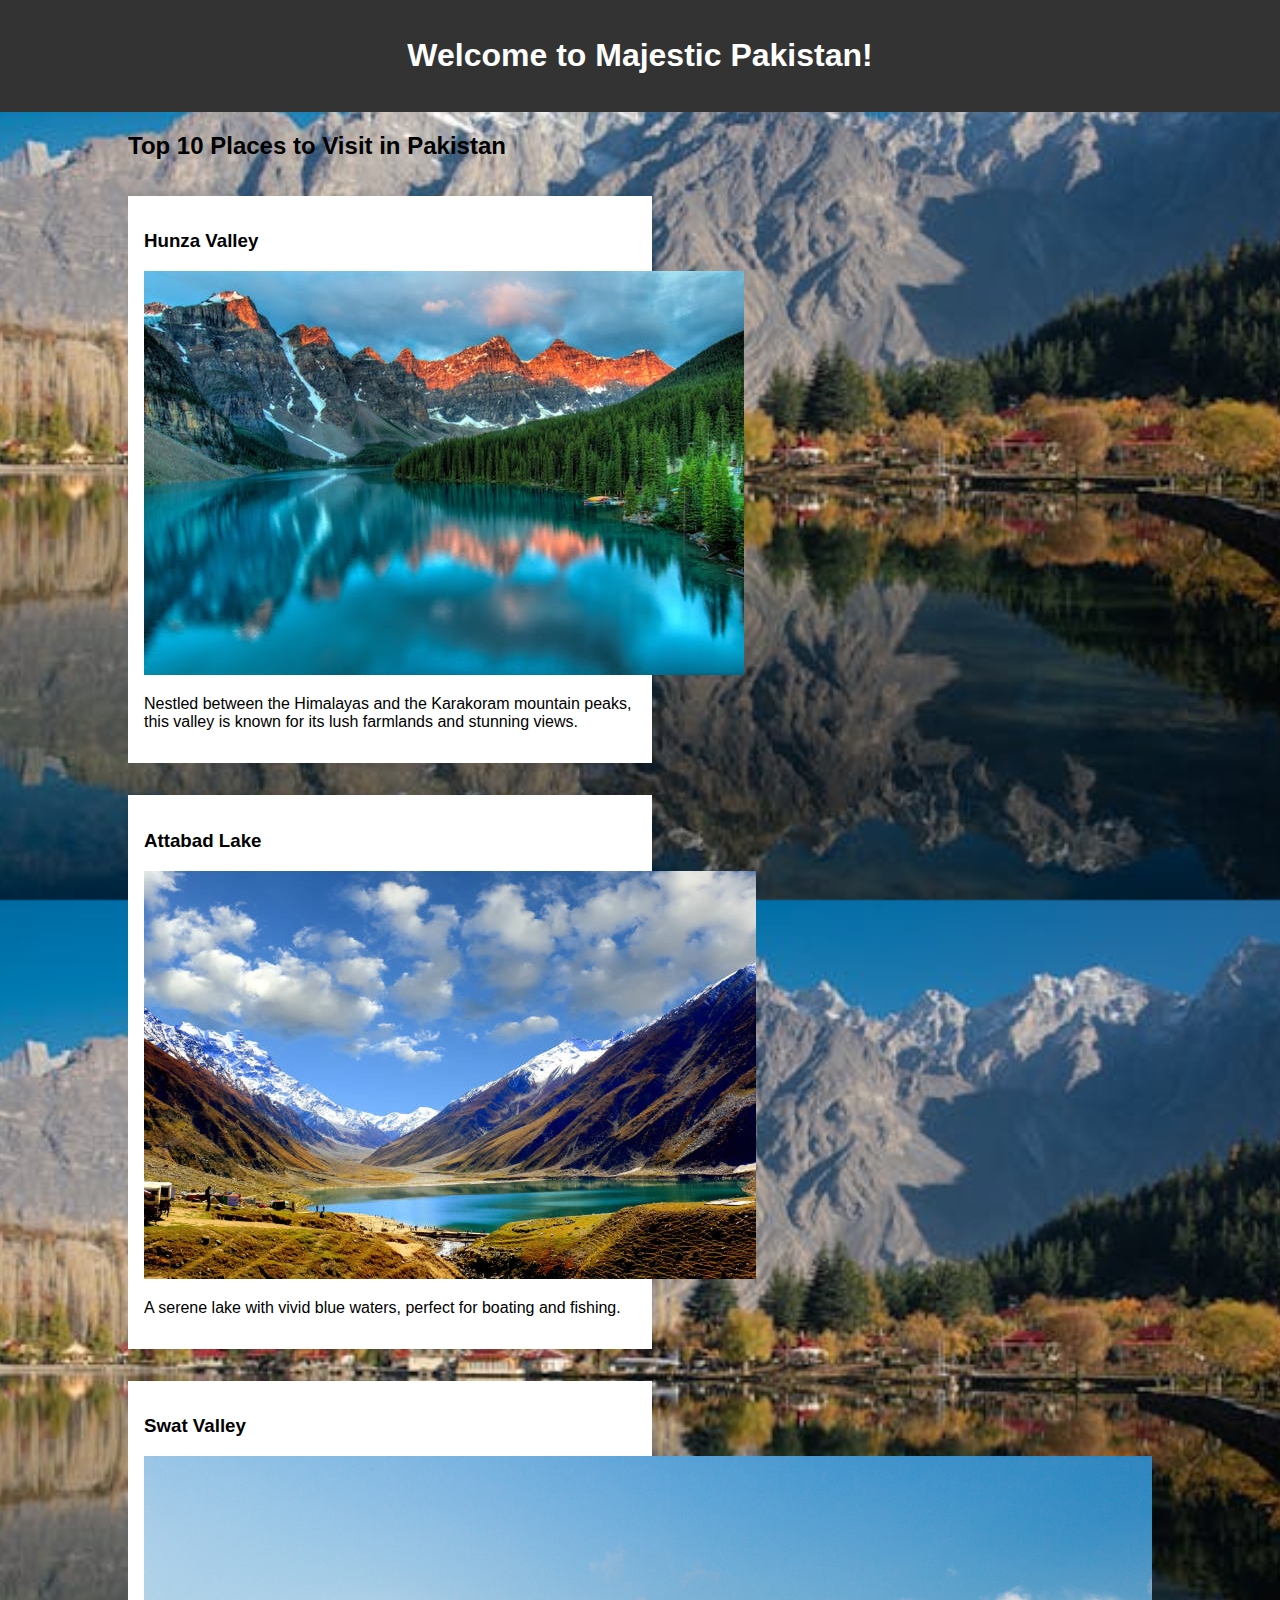
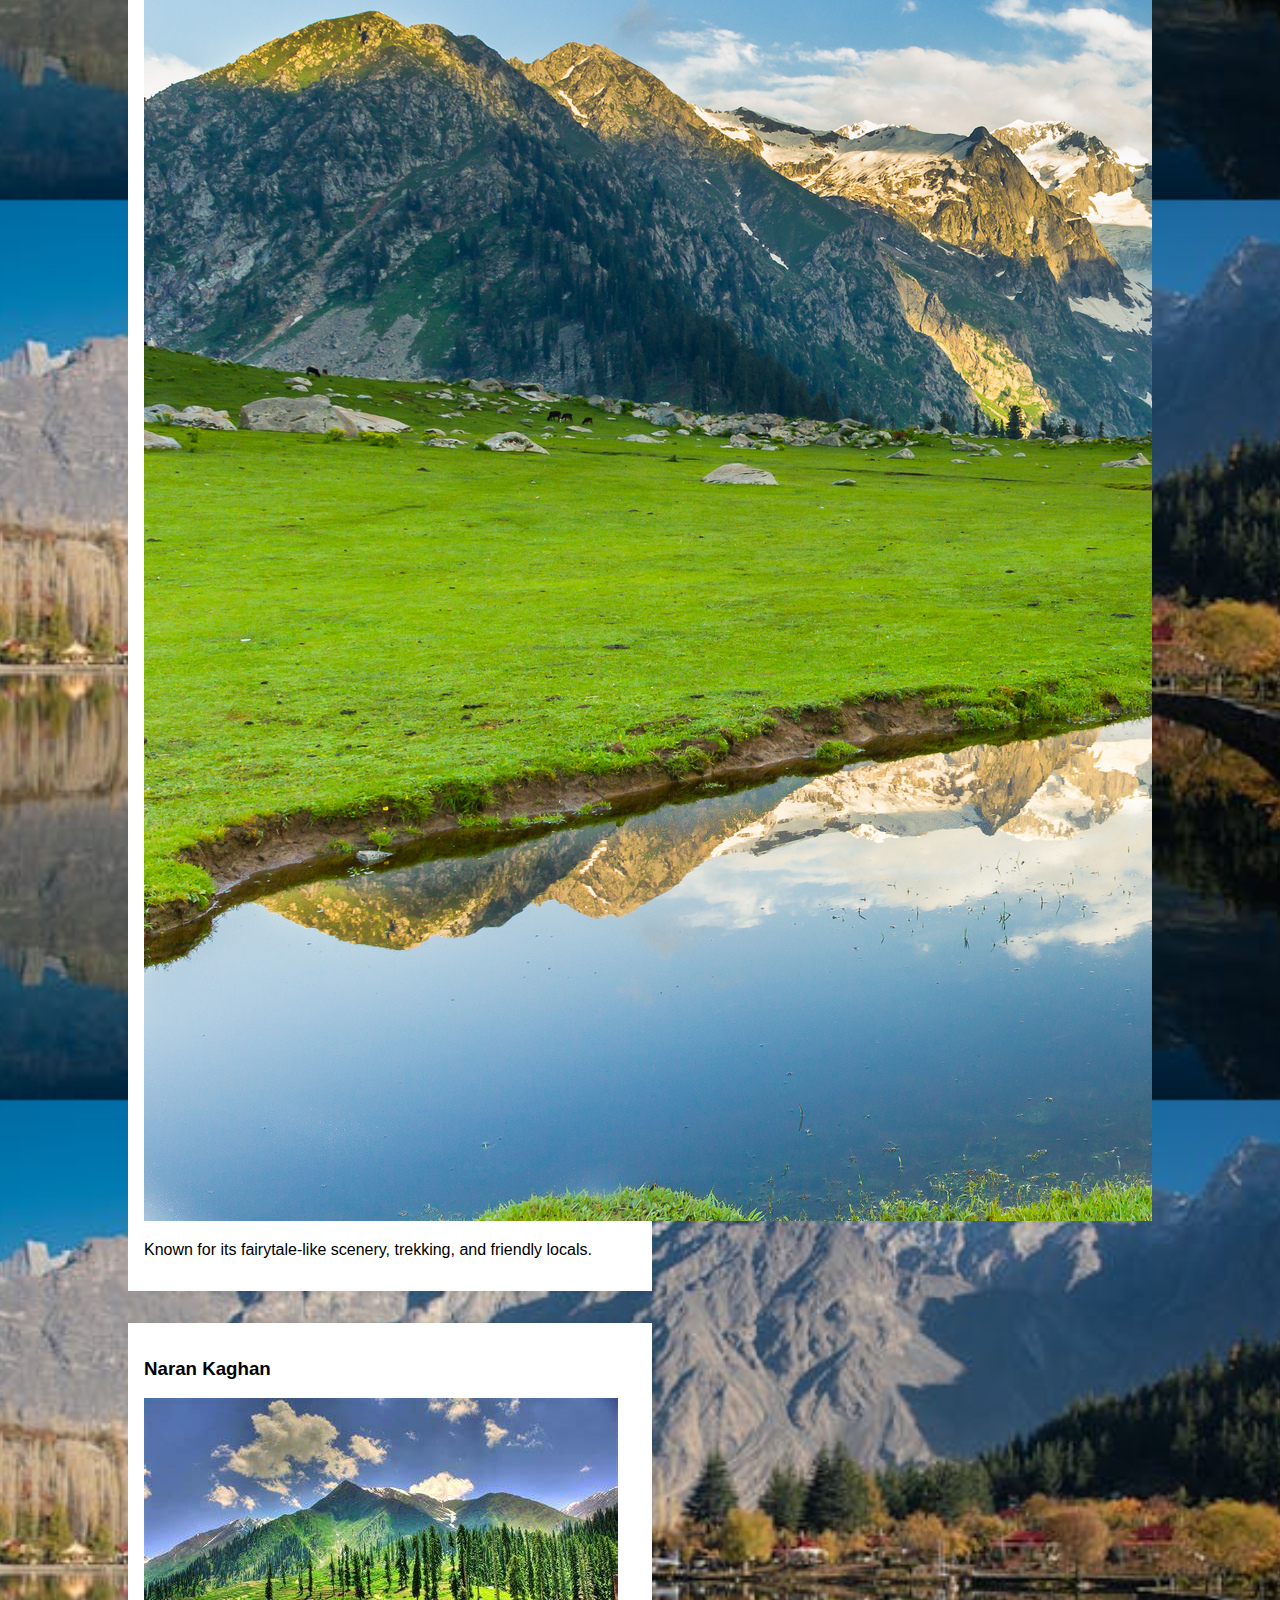
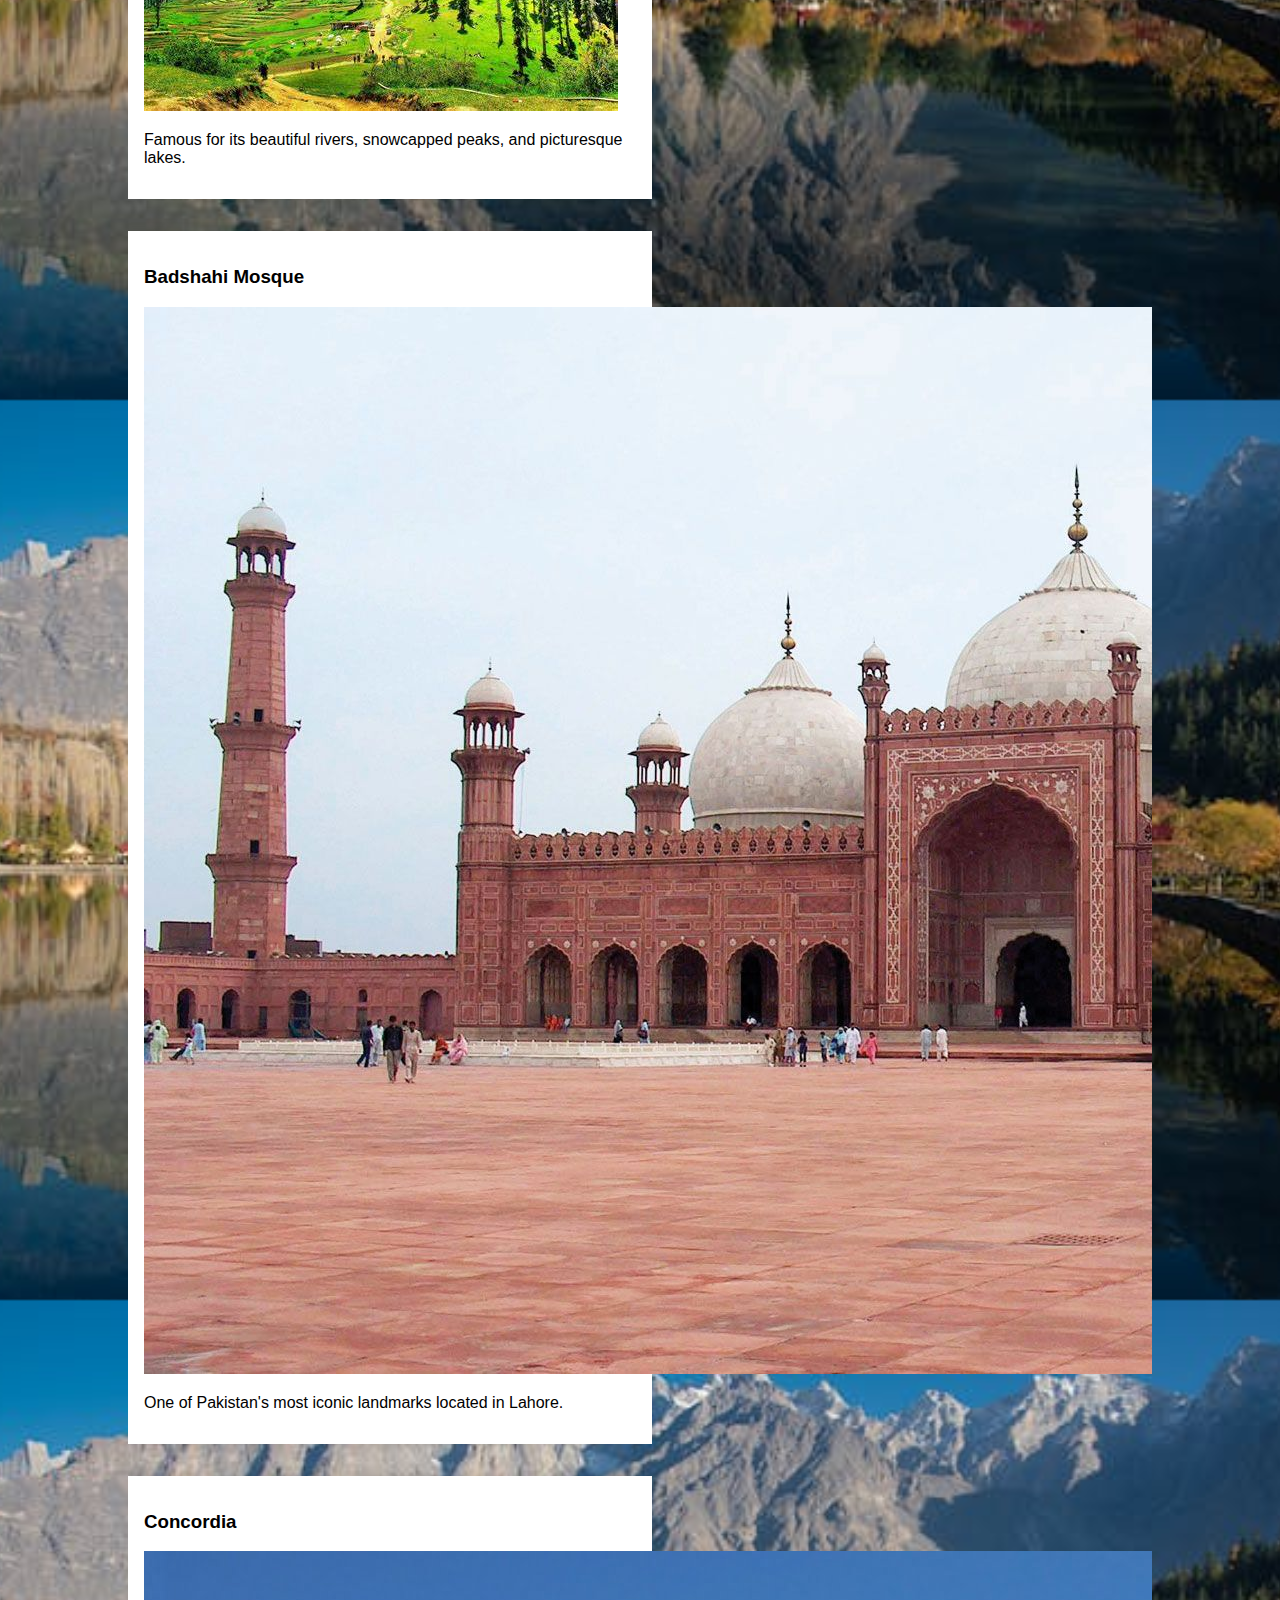
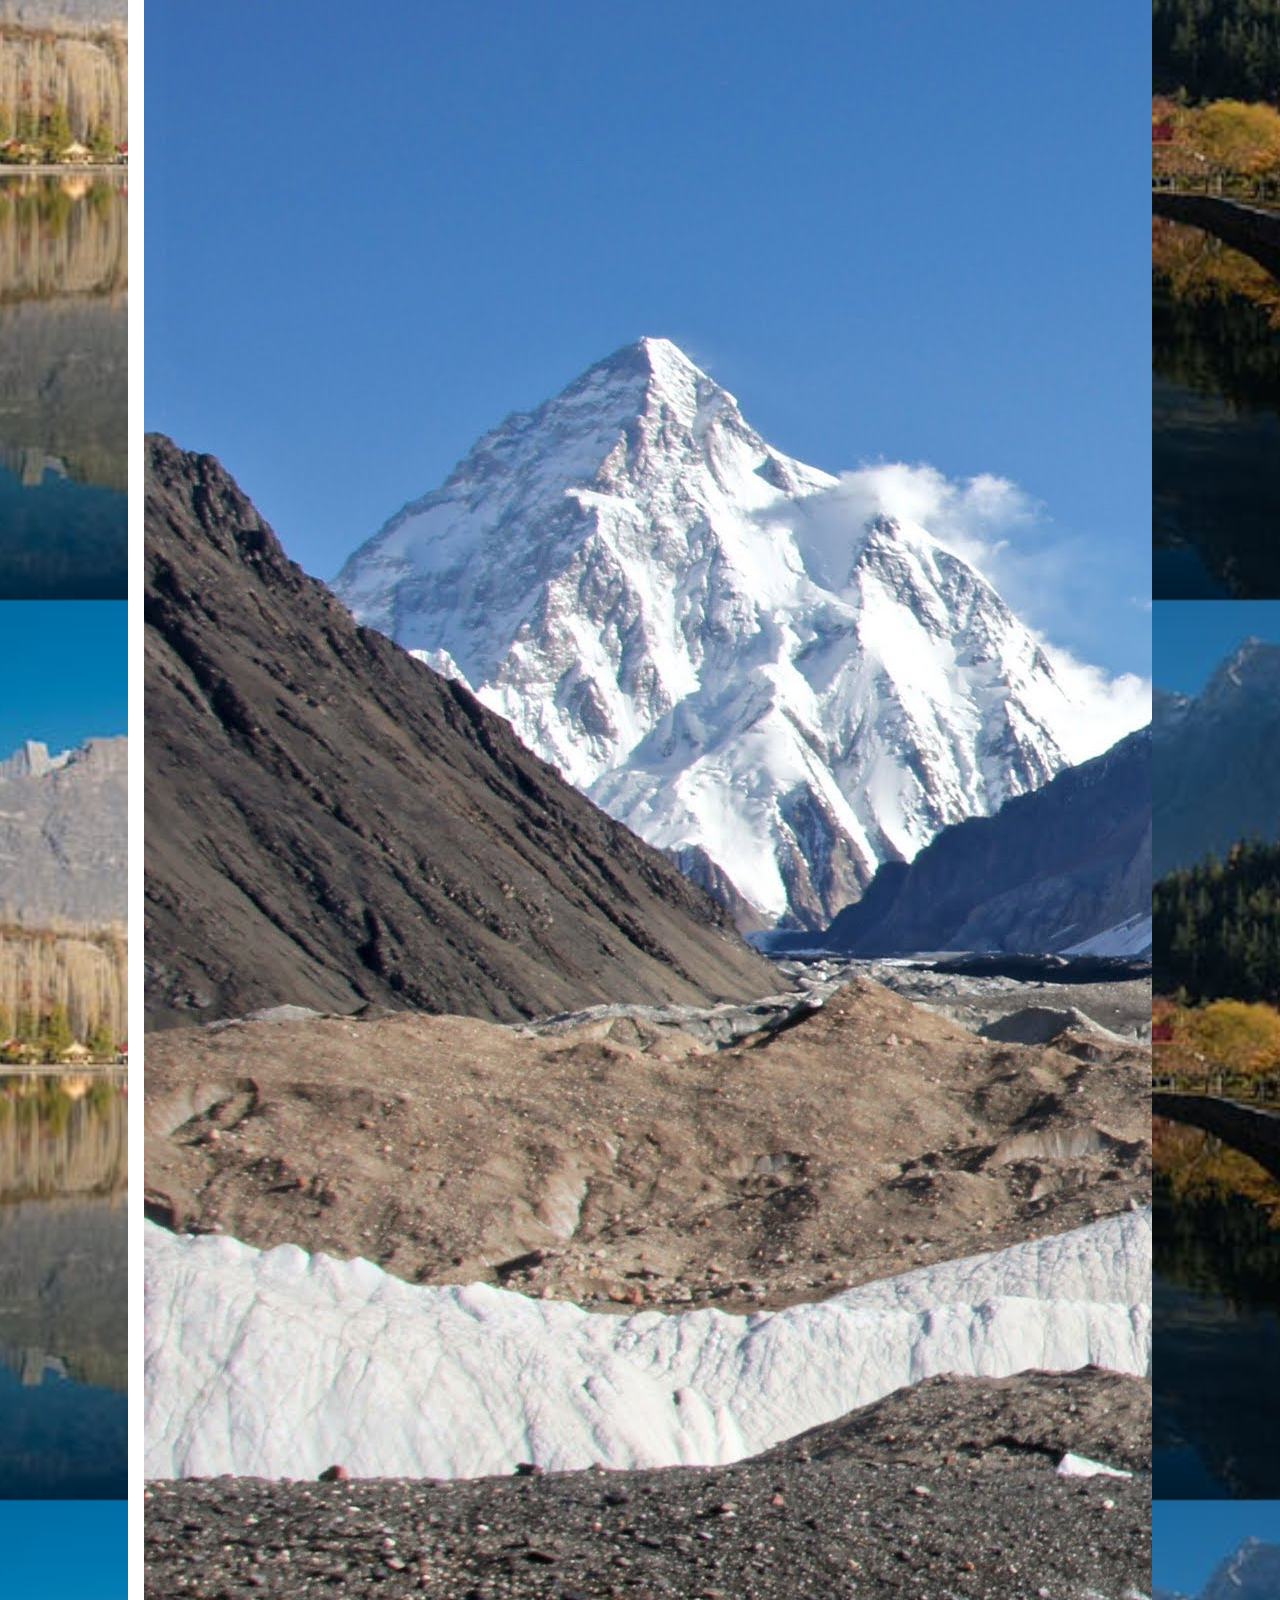
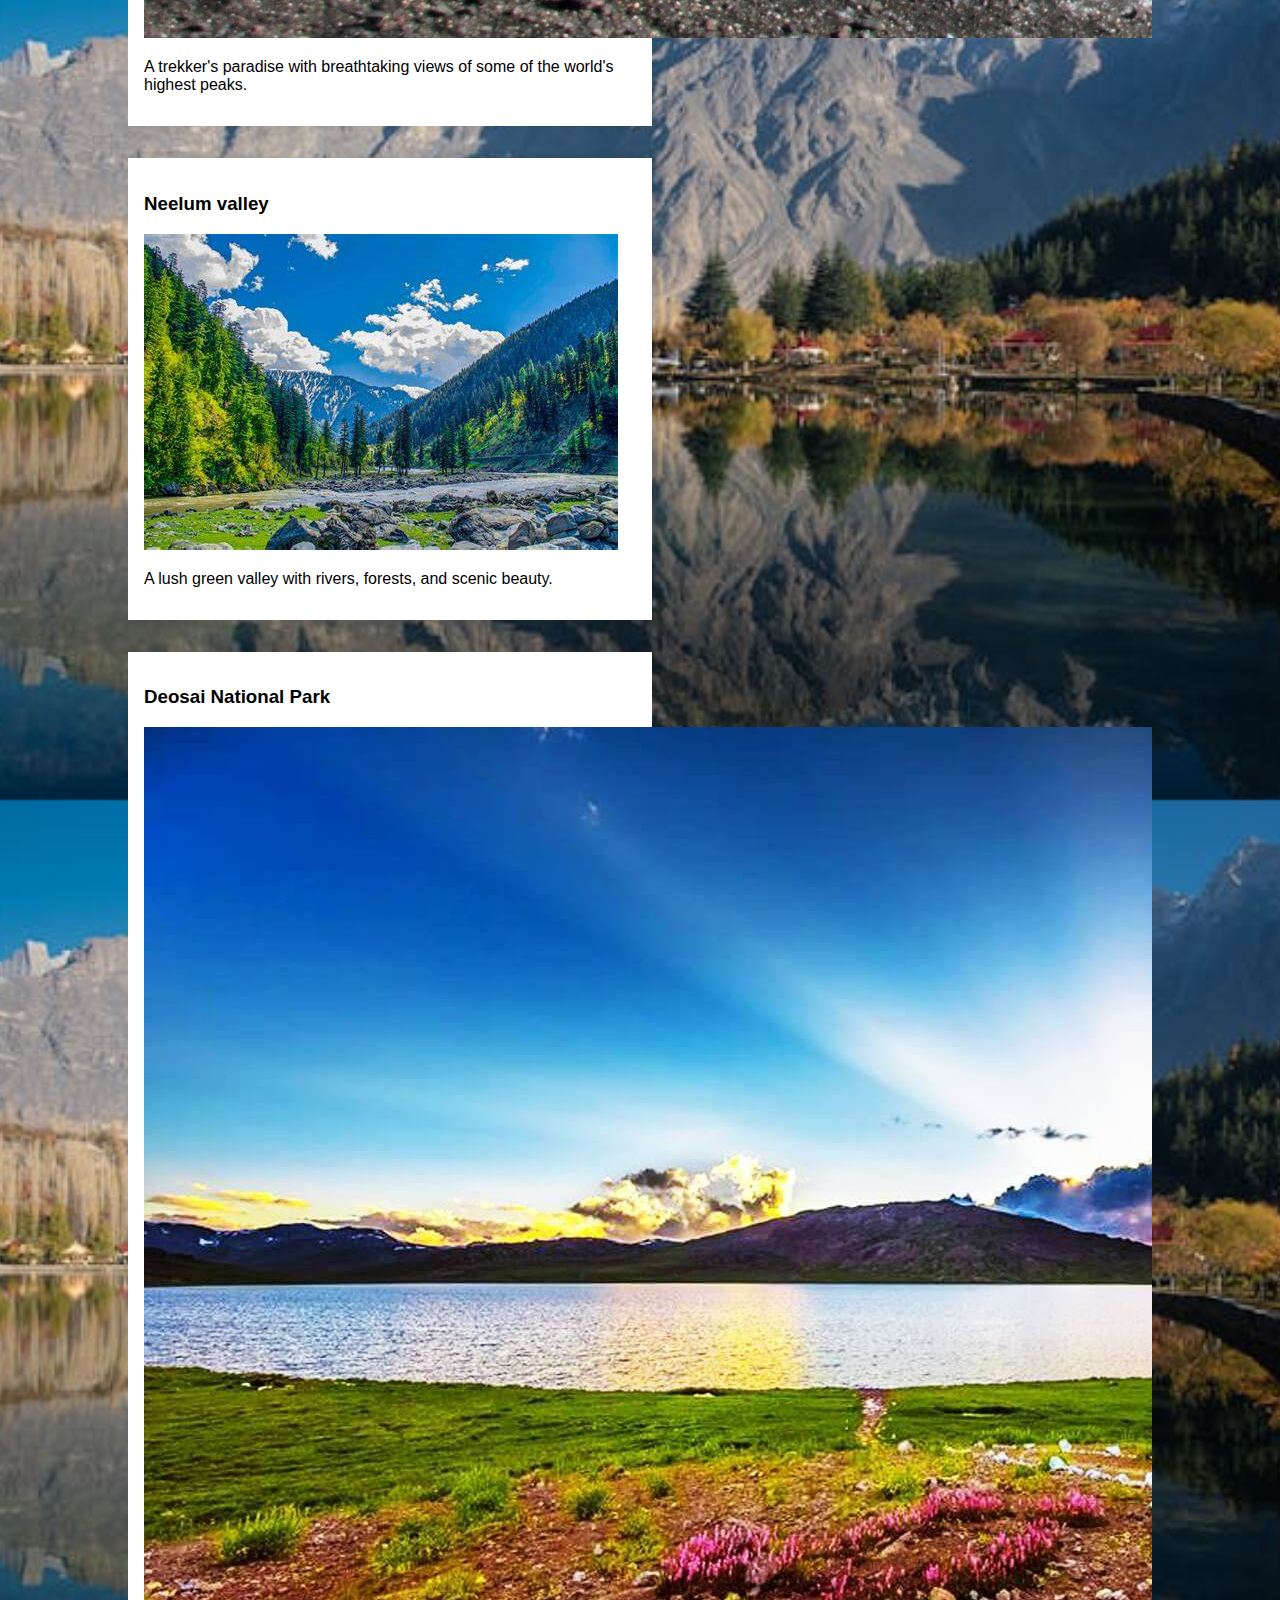
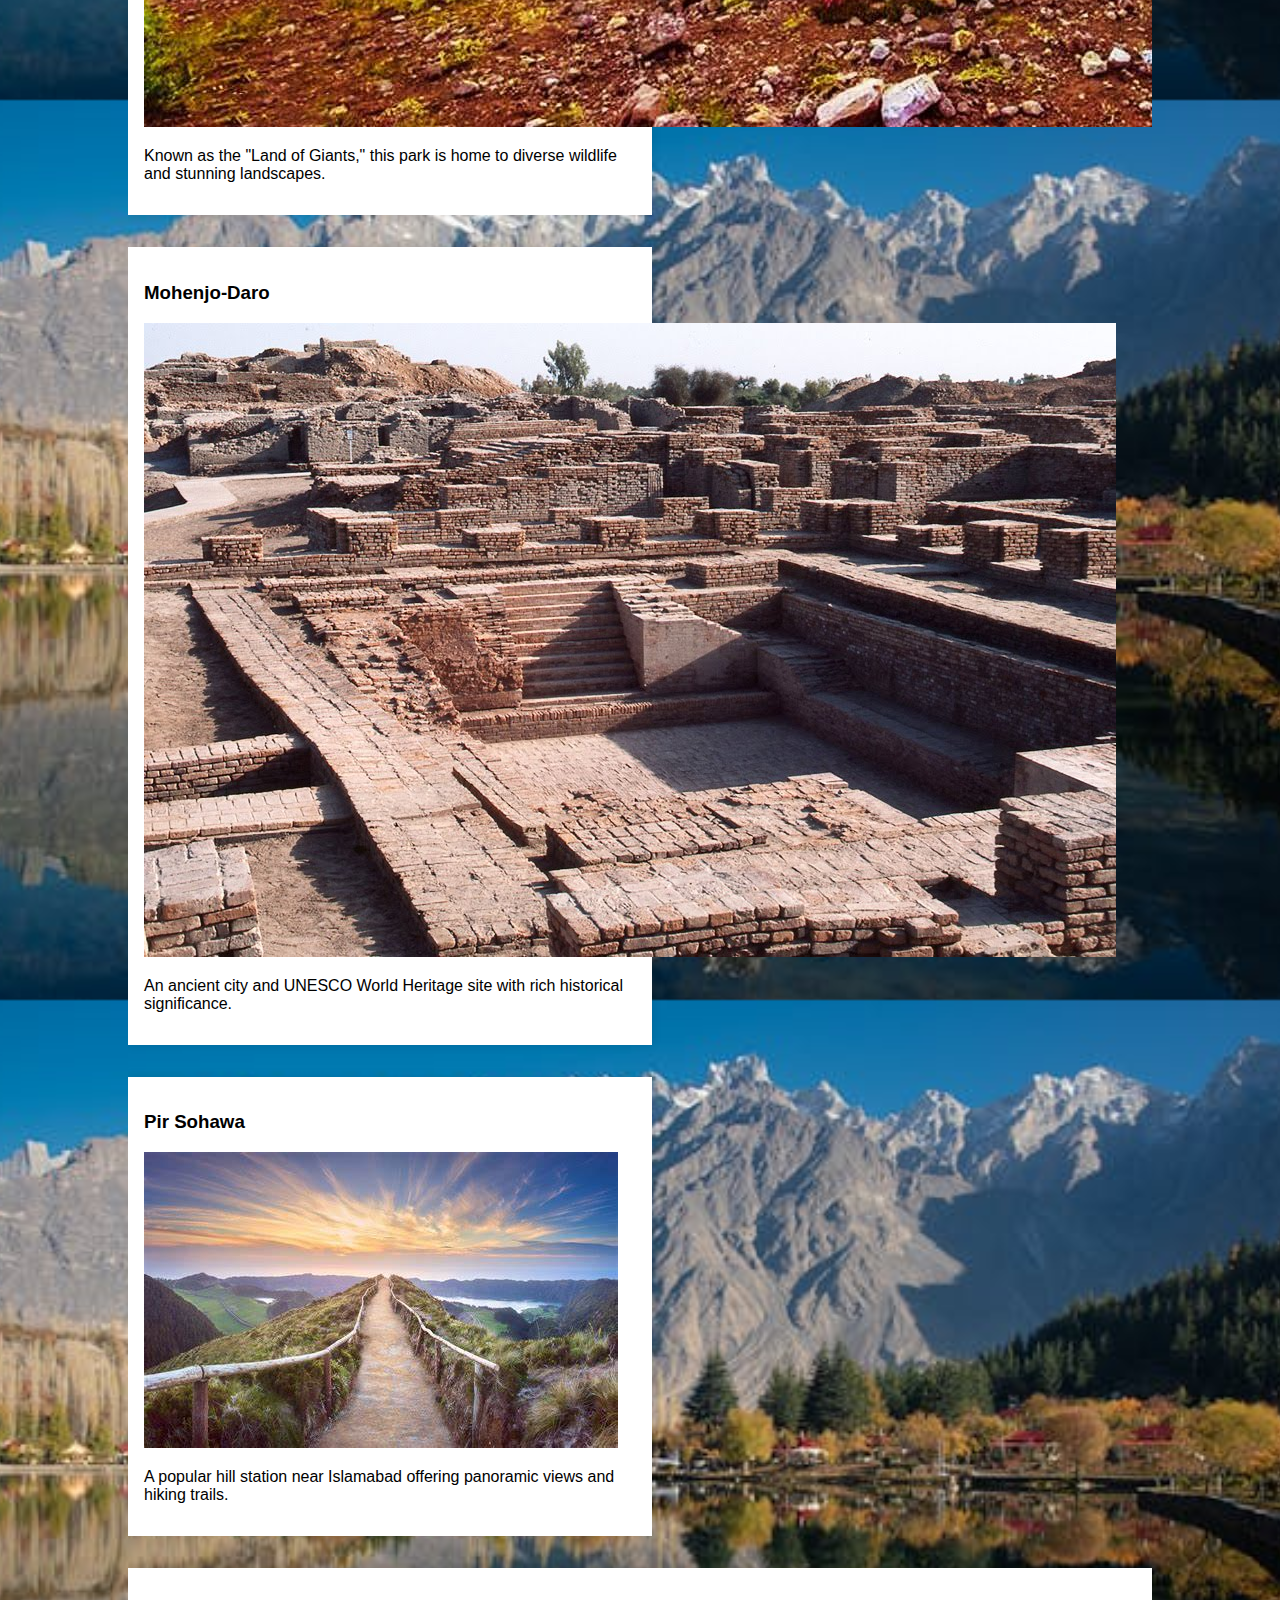
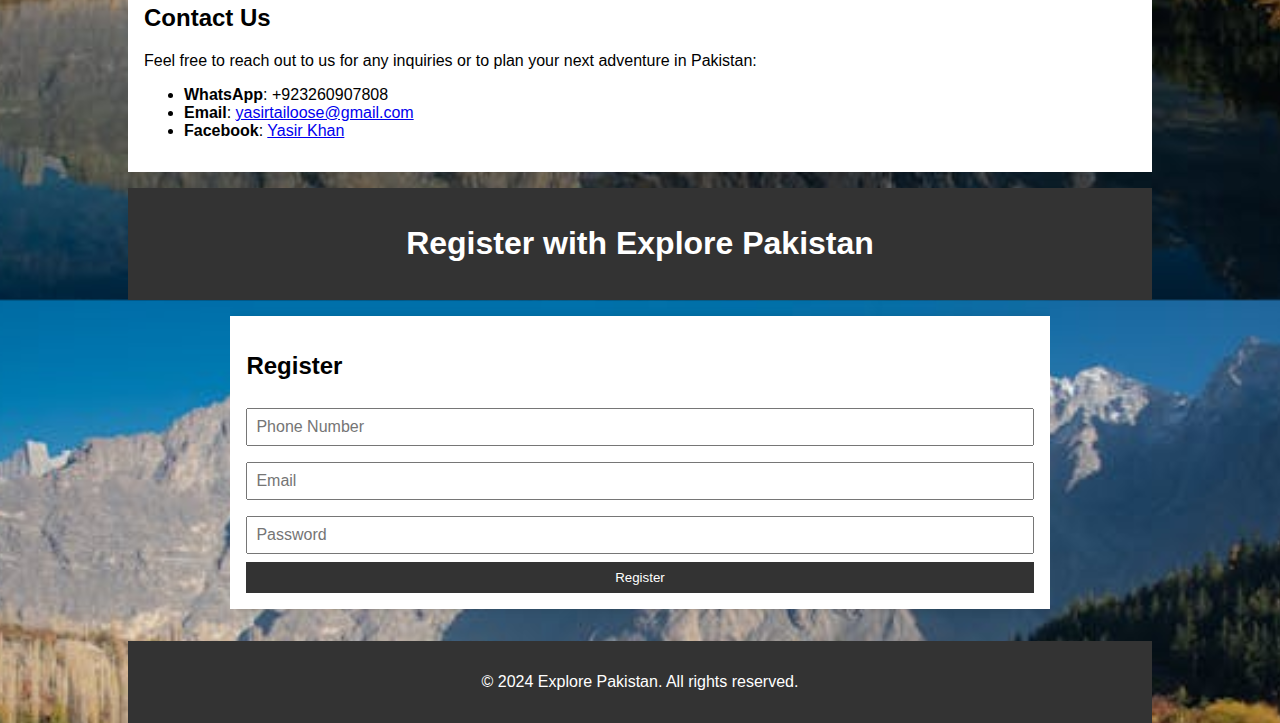
<file: index.html>
<!DOCTYPE html>
<html lang="en">
<head>
    <meta charset="UTF-8">
    <meta name="viewport" content="width=device-width, initial-scale=1.0">
    <title>Explore Pakistan</title>
    <link rel="stylesheet" href="styles.css">
    <style>
        body{
            background-image: url(free-photo-of-resort-on-the-shore-of-lower-kachura-lake-at-the-foot-of-the-himalayas.jpeg);
            height: 100vh;
            background-size: cover;
            background-position: center;
        }
    </style>
</head>
<body>
    <header>
        <h1>Welcome to Majestic Pakistan!</h1>
    </header>
    <div class="container">
        <section>
            <h2>Top 10 Places to Visit in Pakistan</h2>
            <div class="top-places">
                <div class="place">
                    <h3>Hunza Valley</h3>
                    <img src="pexels-photo-417074.jpeg" alt="Hunza Valley">
                    <p>Nestled between the Himalayas and the Karakoram mountain peaks, this valley is known for its lush farmlands and stunning views.</p>
                </div>
                <div class="place">
                    <h3>Attabad Lake</h3>
                    <img src="tourism website stalks.jpg" alt="Attabad Lake">
                    <p>A serene lake with vivid blue waters, perfect for boating and fishing.</p>
                </div>
                <div class="place">
                    <h3>Swat Valley</h3>
                    <img src="R.jfif" alt="Swat Valley">
                    <p>Known for its fairytale-like scenery, trekking, and friendly locals.</p>
                </div>
                <div class="place">
                    <h3>Naran Kaghan</h3>
                    <img src="OIP (1).jfif" alt="Naran Kaghan">
                    <p>Famous for its beautiful rivers, snowcapped peaks, and picturesque lakes.</p>
                </div>
                <div class="place">
                    <h3>Badshahi Mosque</h3>
                    <img src="R (1).jfif" alt="Badshahi Mosque">
                    <p>One of Pakistan's most iconic landmarks located in Lahore.</p>
                </div>
                <div class="place">
                    <h3>Concordia</h3>
                    <img src="R (2).jfif" alt="Concordia">
                    <p>A trekker's paradise with breathtaking views of some of the world's highest peaks.</p>
                </div>
                <div class="place">
                    <h3>Neelum valley</h3>
                    <img src="OIP (2).jfif" alt="Neelum valley">
                    <p>A lush green valley with rivers, forests, and scenic beauty.</p>
                </div>
                <div class="place">
                    <h3>Deosai National Park</h3>
                    <img src="R (3).jfif" alt="Deosai National Park">
                    <p>Known as the "Land of Giants," this park is home to diverse wildlife and stunning landscapes.</p>
                </div>
                <div class="place">
                    <h3>Mohenjo-Daro</h3>
                    <img src="R (4).jfif" alt="Mohenjo-Daro">
                    <p>An ancient city and UNESCO World Heritage site with rich historical significance.</p>
                </div>
                <div class="place">
                    <h3>Pir Sohawa</h3>
                    <img src="OIP (3).jfif" alt="Pir Sohawa">
                    <p>A popular hill station near Islamabad offering panoramic views and hiking trails.</p>
                </div>
            </div>
        </section>
        <section class="contact">
            <h2>Contact Us</h2>
            <p>Feel free to reach out to us for any inquiries or to plan your next adventure in Pakistan:</p>
            <ul>
                <li><strong>WhatsApp</strong>: +923260907808</li>
                <li><strong>Email</strong>: <a href="mailto:yasirtailoose@gmail.com">yasirtailoose@gmail.com</a></li>
                <li><strong>Facebook</strong>: <a href="https://www.facebook.com/yasir.khaan360">Yasir Khan</a></li>
            </ul>
        </section>
        <!DOCTYPE html>
<html lang="en">
<head>
    <meta charset="UTF-8">
    <meta name="viewport" content="width=device-width, initial-scale=1.0">
    <title>Register - Explore Pakistan</title>
    <link rel="stylesheet" href="styles.css">
</head>
<body>
    <header>
        <h1>Register with Explore Pakistan</h1>
    </header>
    <div class="container">
        <section class="register">
            <h2>Register</h2>
            <form class="register-form" id="registerForm">
                <input type="text" id="registerPhone" placeholder="Phone Number">
                <input type="email" id="registerEmail" placeholder="Email">
                <input type="password" id="registerPassword" placeholder="Password">
                <button type="button" onclick="register()">Register</button>
            </form>
        </section>
    </div>
    <footer>
        <p>© 2024 Explore Pakistan. All rights reserved.</p>
    </footer>
    <script src="scripts.js"></script>
</body>
</html>

</body>
</html>
</file>
<file: styles.css>
body {
    font-family: Arial, sans-serif;
    margin: 0;
    padding: 0;
    background-color: #f4f4f4;
}
header {
    background-color: #333;
    color: #fff;
    padding: 1rem 0;
    text-align: center;
}
.container {
    width: 80%;
    margin: auto;
    overflow: hidden;
}
.top-places {
    display: flex;
    flex-wrap: wrap;
    justify-content: space-between;
}
.place {
    background: #fff;
    margin: 1rem 0;
    padding: 1rem;
    box-shadow: 0 0 10px rgba(0, 0, 0, 0.1);
    width: 48%;
}
.contact, .register {
    background: #fff;
    margin: 1rem 0;
    padding: 1rem;
    box-shadow: 0 0 10px rgba(0, 0, 0, 0.1);
}
footer {
    background-color: #333;
    color: #fff;
    text-align: center;
    padding: 1rem 0;
    margin-top: 1rem;
}
.register-form {
    display: flex;
    flex-direction: column;
}
.register-form input {
    margin: 0.5rem 0;
    padding: 0.5rem;
    font-size: 1rem;
}
.register-form button {
    padding: 0.5rem;
    background-color: #333;
    color: #fff;
    border: none;
    cursor: pointer;
}
</file>
